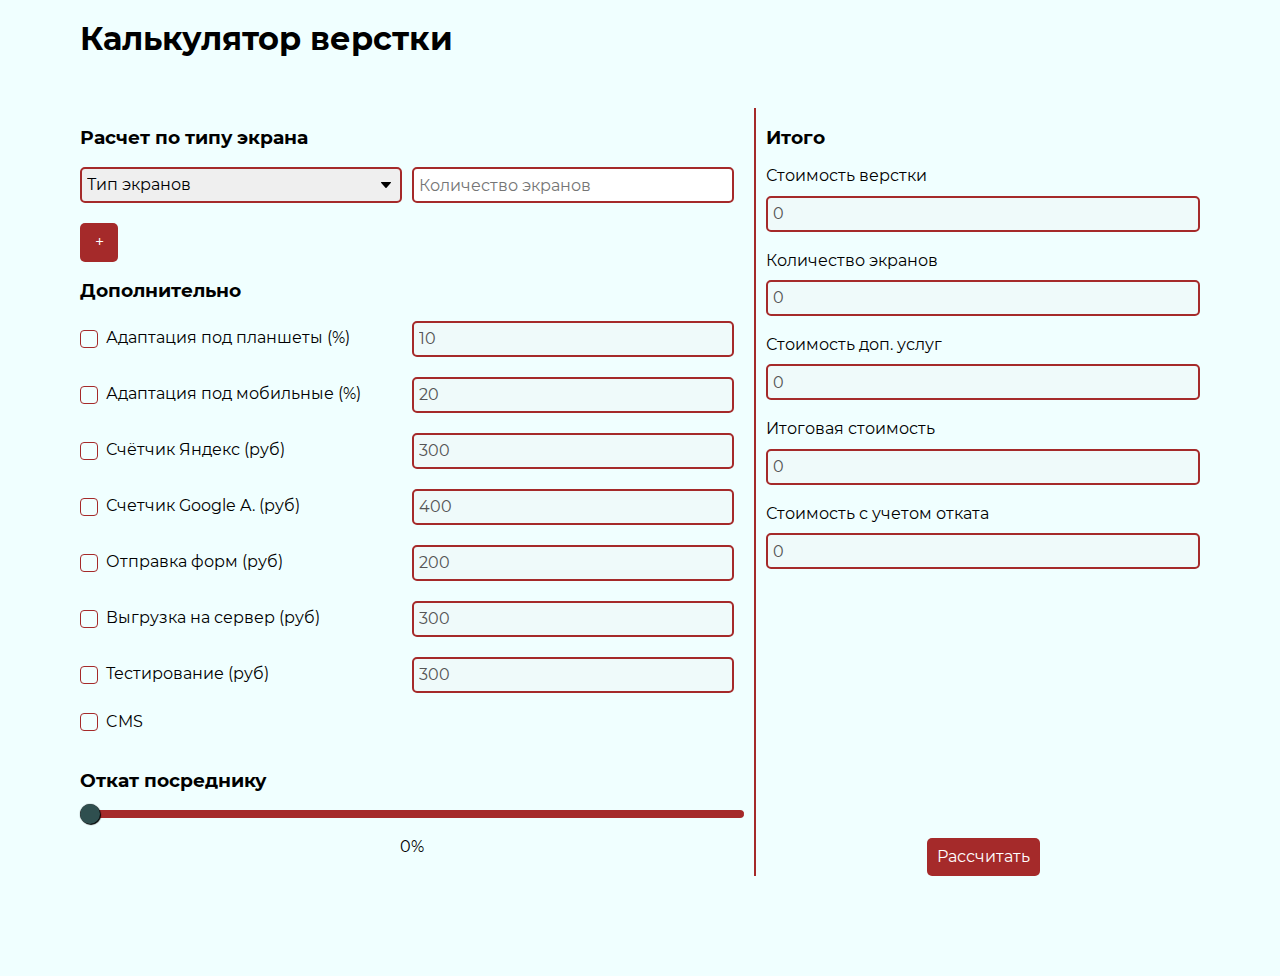
<file: gloProject1/index.html>
<!DOCTYPE html>
<html lang="en">

<head>
    <meta charset="UTF-8">
    <meta http-equiv="X-UA-Compatible" content="IE=edge">
    <meta name="viewport" content="width=device-width, initial-scale=1.0">
    <link rel="preconnect" href="https://fonts.googleapis.com">
    <link rel="preconnect" href="https://fonts.gstatic.com" crossorigin>
    <link href="https://fonts.googleapis.com/css2?family=Noto+Sans:wght@400;700&display=swap" rel="stylesheet">
    <link rel="stylesheet" href="./css/index.css">
    <script src="./js/script.js" defer></script>
    <title>Document</title>
</head>

<body>
    <header>
        <div class="container">
            <h1 class="title" id="title">Калькулятор верстки</h1>
        </div>
    </header>
    <main class="main">
        <div class="container">
            <div class="main-box">
                <div class="main-controls elements">
                    <div class="main-controls__views element">
                        <h3>Расчет по типу экрана</h3>
                        <div class="main-controls__item screen">
                            <div class="main-controls__select">
                                <select name="views-select">
                                    <option value="" selected>Тип экранов</option>
                                    <option value="500">Простых 500руб * n</option>
                                    <option value="700">Сложных 700руб * n</option>
                                    <option value="800">Интерактивных 800руб * n</option>
                                    <option value="100">Форм 100руб * n</option>
                                    <option value="300">Слайдеров 300руб * n</option>
                                    <option value="200">Модальные окна 200руб * n</option>
                                    <option value="100">Анимация в блоках 100руб * n</option>
                                </select>
                            </div>
                            <div class="main-controls__input">
                                <input type="text" placeholder="Количество экранов" >
                            </div>
                        </div>

                        <button class="screen-btn">+</button>
                    </div>
                    <div class="main-controls__views element">
                        <h3>Дополнительно</h3>
                        <div class="main-controls__item other-items percent">
                            <div class="main-controls__checkbox">
                                <input class="custom-checkbox" type="checkbox" name="" id="checkbox-1">
                                <label for="checkbox-1">Адаптация под планшеты (%)</label>
                            </div>
                            <div class="main-controls__input">
                                <input type="text" placeholder="Стоимость 10% от суммы" value="10" disabled>
                            </div>
                        </div>
                        <div class="main-controls__item  other-items percent">
                            <div class="main-controls__checkbox">
                                <input class="custom-checkbox" type="checkbox" name="" id="checkbox-2">
                                <label for="checkbox-2">Адаптация под мобильные (%)</label>
                            </div>
                            <div class="main-controls__input">
                                <input type="text" placeholder="Стоимость 20% от суммы" value="20" disabled>
                            </div>
                        </div>
                        <div class="main-controls__item other-items number">
                            <div class="main-controls__checkbox">
                                <input class="custom-checkbox" type="checkbox" name="" id="checkbox-3">
                                <label for="checkbox-3">Счётчик Яндекс (руб)</label>
                            </div>
                            <div class="main-controls__input">
                                <input type="text" placeholder="Стоимость" value="300" disabled>
                            </div>
                        </div>
                        <div class="main-controls__item other-items number">
                            <div class="main-controls__checkbox">
                                <input class="custom-checkbox" type="checkbox" name="" id="checkbox-4">
                                <label for="checkbox-4">Счетчик Google A. (руб)</label>
                            </div>
                            <div class="main-controls__input">
                                <input type="text" placeholder="Стоимость" value="400" disabled>
                            </div>
                        </div>
                        <div class="main-controls__item other-items number">
                            <div class="main-controls__checkbox">
                                <input class="custom-checkbox" type="checkbox" name="" id="checkbox-5">
                                <label for="checkbox-5">Отправка форм (руб)</label>
                            </div>
                            <div class="main-controls__input">
                                <input type="text" placeholder="Стоимость" value="200" disabled>
                            </div>
                        </div>
                        <div class="main-controls__item other-items number">
                            <div class="main-controls__checkbox">
                                <input class="custom-checkbox" type="checkbox" name="" id="checkbox-6">
                                <label for="checkbox-6">Выгрузка на сервер (руб)</label>
                            </div>
                            <div class="main-controls__input">
                                <input type="text" placeholder="Стоимость" value="300" disabled>
                            </div>
                        </div>
                        <div class="main-controls__item other-items number">
                            <div class="main-controls__checkbox">
                                <input class="custom-checkbox" type="checkbox" name="" id="checkbox-7">
                                <label for="checkbox-7">Тестирование (руб)</label>
                            </div>
                            <div class="main-controls__input">
                                <input type="text" placeholder="Стоимость" value="300" disabled>
                            </div>
                        </div>
                    </div>

                    <div class="main-controls__views cms">
                        <div class="main-controls__item">
                            <div class="main-controls__checkbox">
                                <input class="custom-checkbox" type="checkbox" name="" id="cms-open">
                                <label for="cms-open">CMS</label>
                            </div>
                        </div>

                        <div class="main-controls__item hidden-cms-variants" style="display: none;">
                            <div class="main-controls__select">
                                <select name="views-select" id="cms-select">
                                    <option value="" selected>Тип CMS</option>
                                    <option value="50">WordPress</option>
                                    <option value="other">Другое</option>
                                </select>
                            </div>
                            <div class="main-controls__input" style="display: none;">
                                <input id="cms-other-input" type="text" placeholder="% стоимости за работу">
                            </div>
                        </div>
                    </div>

                    <div class="main-controls__views element">
                        <h3>Откат посреднику</h3>
                        <div class="main-controls__item rollback">
                            <div class="main-controls__range">
                                <input type="range" step="1" min="0" max="100" value="0">
                                <span class="range-value">0%</span>
                            </div>
                        </div>
                    </div>

                </div>
                <div class="main-total">
                    <div class="main-total__items">
                        <h3>Итого</h3>
                        <div class="main-total__item">
                            <label for="total">Стоимость верстки</label>
                            <input class="total-input" type="text" disabled id="total" value="0">
                        </div>
                        <div class="main-total__item">
                            <label for="total-count">Количество экранов</label>
                            <input class="total-input" type="text" disabled id="total-count" value="0">
                        </div>
                        <div class="main-total__item">
                            <label for="total-count-other">Стоимость доп. услуг</label>
                            <input class="total-input" type="text" disabled id="total-count-other" value="0">
                        </div>
                        <div class="main-total__item">
                            <label for="total-full-count">Итоговая стоимость</label>
                            <input class="total-input" type="text" disabled id="total-full-count" value="0">
                        </div>
                        <div class="main-total__item">
                            <label for="total-count-rollback">Стоимость с учетом отката</label>
                            <input class="total-input" type="text" disabled id="total-count-rollback" value="0">
                        </div>
                    </div>

                    <div class="main-total__buttons">
                        <button class="handler_btn" id="start">Рассчитать</button>
                        <button class="handler_btn" id="reset" style="display: none;">Сброс</button>
                    </div>
                </div>
            </div>
        </div>
    </main>
</body>

</html>
</file>
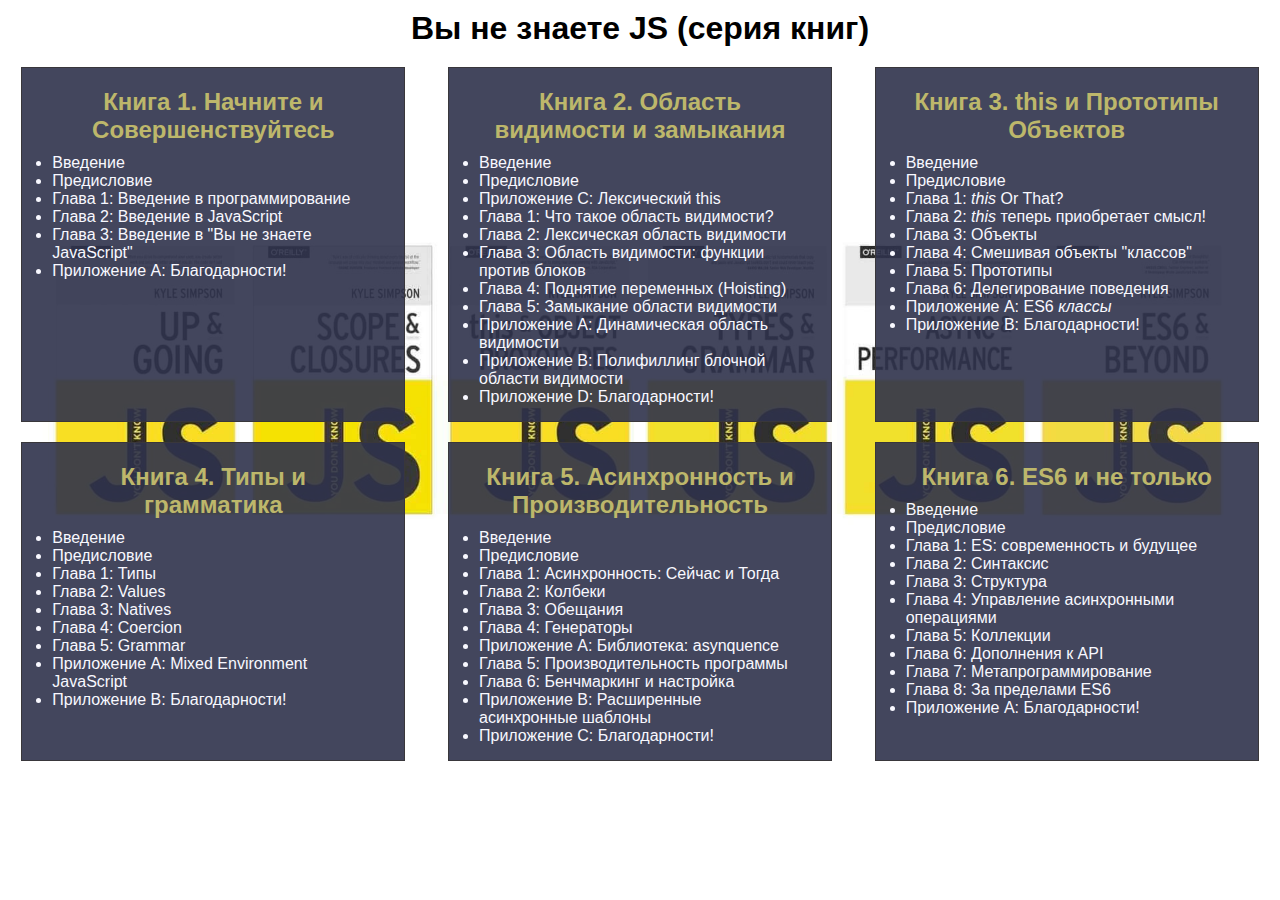
<file: lesson10/index.html>
<!doctype html>
<html lang="ru">
<head>
    <meta charset="UTF-8">
    <meta name="viewport"
        content="width=device-width, user-scalable=no, initial-scale=1.0, maximum-scale=1.0, minimum-scale=1.0">
    <meta http-equiv="X-UA-Compatible" content="ie=edge">
    <link rel="stylesheet" href="style.css">
    <script defer src="script.js"></script>
    <title>You don't know js</title>
</head>
<body>
<h1>Вы не знаете JS (серия книг)</h1>
<aside class="books">
    <div class="book">
        <h2>
            <a href="https://github.com/azat-io/you-dont-know-js-ru/blob/master/scope%20%26%20closures/README.md#%D0%92%D1%8B-%D0%BD%D0%B5-%D0%B7%D0%BD%D0%B0%D0%B5%D1%82%D0%B5-js-%D0%9E%D0%B1%D0%BB%D0%B0%D1%81%D1%82%D1%8C-%D0%B2%D0%B8%D0%B4%D0%B8%D0%BC%D0%BE%D1%81%D1%82%D0%B8-%D0%B8-%D0%B7%D0%B0%D0%BC%D1%8B%D0%BA%D0%B0%D0%BD%D0%B8%D1%8F"
                target="_blank"> Книга 2. Область видимости и замыкания</a></h2>
        <ul>
            <li>Введение</li>
            <li>Предисловие</li>
            <li>Приложение C: Лексический this</li>
            <li>Глава 1: Что такое область видимости?</li>
            <li>Глава 4: Поднятие переменных (Hoisting)</li>
            <li>Глава 5: Замыкание области видимости</li>
            <li>Глава 2: Лексическая область видимости</li>
            <li>Приложение A: Динамическая область видимости</li>
            <li>Глава 3: Область видимости: функции против блоков</li>
            <li>Приложение B: Полифиллинг блочной области видимости</li>
            <li>Приложение D: Благодарности!</li>
        </ul>
    </div>
    <div class="book">
        <h2>
            <a href="https://github.com/azat-io/you-dont-know-js-ru/blob/master/up%20%26%20going/README.md#%D0%92%D1%8B-%D0%BD%D0%B5-%D0%B7%D0%BD%D0%B0%D0%B5%D1%82%D0%B5-js-%D0%9D%D0%B0%D1%87%D0%BD%D0%B8%D1%82%D0%B5-%D0%B8-%D0%A1%D0%BE%D0%B2%D0%B5%D1%80%D1%88%D0%B5%D0%BD%D1%81%D1%82%D0%B2%D1%83%D0%B9%D1%82%D0%B5%D1%81%D1%8C"
                target="_blank">Книга 1. Начните и Совершенствуйтесь</a></h2>
        <ul>
            <li class="chapter">Введение</li>
            <li class="chapter">Предисловие</li>
            <li class="chapter">Глава 1: Введение в программирование</li>
            <li class="chapter">Глава 2: Введение в JavaScript</li>
            <li class="chapter">Глава 3: Введение в "Вы не знаете JavaScript"</li>
            <li class="chapter">Приложение A: Благодарности!</li>
        </ul>
    </div>
    <div class="book">
        <h2>
            <a href="https://github.com/azat-io/you-dont-know-js-ru/blob/master/es6%20%26%20beyond/README.md#you-dont-know-js-es6--beyond"
                target="_blank">Книга 6. ES6 и не только</a></h2>
        <ul>
            <li>Введение</li>
            <li>Предисловие</li>
            <li>Глава 1: ES: современность и будущее</li>
            <li>Глава 2: Синтаксис</li>
            <li>Глава 3: Структура</li>
            <li>Глава 4: Управление асинхронными операциями</li>
            <li>Глава 5: Коллекции</li>
            <li>Глава 6: Дополнения к API</li>
            <li>Глава 7: Метапрограммирование</li>
            <li>Приложение A: Благодарности!</li>
        </ul>
    </div>
    <div class="book">
        <h2>
            <a href="https://github.com/azat-io/you-dont-know-js-ru/blob/master/types%20%26%20grammar/README.md#you-dont-know-js-types--grammar"
                target="_blank">Книга 4. Типы и грамматика</a></h2>
        <ul>
            <li>Введение</li>
            <li>Предисловие</li>
            <li>Глава 1: Типы</li>
            <li>Глава 2: Values</li>
            <li>Глава 3: Natives</li>
            <li>Глава 4: Coercion</li>
            <li>Глава 5: Grammar</li>
            <li>Приложение A: Mixed Environment JavaScript</li>
            <li>Приложение B: Благодарности!</li>
        </ul>
    </div>
    <div class="book">
        <h2>
            <a href="https://github.com/azat-io/you-dont-know-js-ru/blob/master/this%20%26%20object%20prototypes/README.md#you-dont-know-js-this--object-prototypes"
                target="_blank">Книга 3. this и Пропопипы Объектов</a></h2>
        <ul>
            <li>Введение</li>
            <li>Предисловие</li>
            <li>Глава 1: <em>this</em> Or That?</li>
            <li>Глава 2: <em>this</em> теперь приобретает смысл!</li>
            <li>Глава 3: Объекты</li>
            <li>Глава 4: Смешивая объекты "классов"</li>
            <li>Глава 5: Прототипы</li>
            <li>Глава 6: Делегирование поведения</li>
            <li>Приложение A: ES6 <em>классы</em></li>
            <li>Приложение B: Благодарности!</li>
        </ul>
    </div>
    <div class="book">
        <h2>
            <a href="https://github.com/azat-io/you-dont-know-js-ru/blob/master/async%20%26%20performance/README.md#you-dont-know-js-async--performance"
                target="_blank">Книга 5. Асинхронность и Производительность</a></h2>
        <ul>
            <li>Введение</li>
            <li>Предисловие</li>
            <li>Глава 4: Генераторы</li>
            <li>Глава 2: Колбеки</li>
            <li>Глава 3: Обещания</li>
            <li>Приложение A: Библиотека: asynquence</li>
            <li>Глава 5: Производительность программы</li>
            <li>Глава 6: Бенчмаркинг и настройка</li>
            <li>Приложение B: Расширенные асинхронные шаблоны</li>
            <li>Глава 1: Асинхронность: Сейчас и Тогда</li>
            <li>Приложение C: Благодарности!</li>
        </ul>
    </div>
</aside>


<div class="adv">
    <span>Купи google недорого</span>
</div>


</body>
</html>
</file>
<file: lesson10/style.css>
* {
  -webkit-box-sizing: border-box;
  box-sizing: border-box;
  margin: 0;
  padding: 0;
  outline: 0;
  font-family: sans-serif;
}

a {
  text-decoration: none;
}

a:visited {
  text-decoration: none;
}

a:hover {
  text-decoration: none;
}

a:focus {
  text-decoration: none;
}

a:active {
  text-decoration: none;
}

body {
  position: relative;
  background-image: url(./image/open_book.jpg);
  background-size: cover;
  background-position: center;
  background-repeat: no-repeat;
  z-index: 1;
}


h1, h2 {
  text-align: center;
  margin: 10px 0;
}

.books {
  margin: 0 auto;
  display: flex;
  flex-wrap: wrap;
  justify-content: space-around;
  max-width: 1300px;
}

h2>a{
  color: darkkhaki;
}

.book {
  position: relative;
  flex-basis: 30%;
  margin: 10px;
  padding: 10px 30px 15px;
  border: 1px solid #39373B;
  color: ghostwhite;
}

.book:before {
  content: "";
  display: block;
  position: absolute;
  left: 0;
  top: 0;
  width: 100%;
  height: 100%;
  background-color: rgba(47, 50, 75, 0.90);
  z-index: -1;
}


@-webkit-keyframes blink {
  100% { color: rgba(34, 34, 34, 0); }
}
@keyframes blink {
  100% { color: rgba(34, 34, 34, 0); }
}

.adv {
  position: absolute;
  display: block;
  top: 0;
  right: 10px;
  width: 300px;
  height: 200px;
  background: #f8f8f8 url("./image/adv.jpg") no-repeat center top;
  padding: 150px 0 0;
  text-align: center;
  border: 2px solid red;
  border-radius: 30px;
  font-weight: bold;
  cursor: pointer;
}
.adv span{
  -webkit-animation: blink 1s linear infinite;
  animation: blink 1s linear infinite;
}
</file>
<file: gloProject1/css/index.css>
/*! normalize.css v8.0.1 | MIT License | github.com/necolas/normalize.css */html{line-height:1.15;-webkit-text-size-adjust:100%}body{margin:0}main{display:block}h1{font-size:2em;margin:0.67em 0}hr{box-sizing:content-box;height:0;overflow:visible}pre{font-family:monospace, monospace;font-size:1em}a{background-color:transparent}abbr[title]{border-bottom:none;text-decoration:underline;text-decoration:underline dotted}b,strong{font-weight:bolder}code,kbd,samp{font-family:monospace, monospace;font-size:1em}small{font-size:80%}sub,sup{font-size:75%;line-height:0;position:relative;vertical-align:baseline}sub{bottom:-0.25em}sup{top:-0.5em}img{border-style:none}button,input,optgroup,select,textarea{font-family:inherit;font-size:100%;line-height:1.15;margin:0}button,input{overflow:visible}button,select{text-transform:none}button,[type="button"],[type="reset"],[type="submit"]{-webkit-appearance:button}button::-moz-focus-inner,[type="button"]::-moz-focus-inner,[type="reset"]::-moz-focus-inner,[type="submit"]::-moz-focus-inner{border-style:none;padding:0}button:-moz-focusring,[type="button"]:-moz-focusring,[type="reset"]:-moz-focusring,[type="submit"]:-moz-focusring{outline:1px dotted ButtonText}fieldset{padding:0.35em 0.75em 0.625em}legend{box-sizing:border-box;color:inherit;display:table;max-width:100%;padding:0;white-space:normal}progress{vertical-align:baseline}textarea{overflow:auto}[type="checkbox"],[type="radio"]{box-sizing:border-box;padding:0}[type="number"]::-webkit-inner-spin-button,[type="number"]::-webkit-outer-spin-button{height:auto}[type="search"]{-webkit-appearance:textfield;outline-offset:-2px}[type="search"]::-webkit-search-decoration{-webkit-appearance:none}::-webkit-file-upload-button{-webkit-appearance:button;font:inherit}details{display:block}summary{display:list-item}template{display:none}[hidden]{display:none}@font-face{font-family:'Montserrat';font-style:normal;font-weight:300;src:local(""),url("../fonts/montserrat-v18-latin_cyrillic-300.woff2") format("woff2"),url("../fonts/montserrat-v18-latin_cyrillic-300.woff") format("woff")}@font-face{font-family:'Montserrat';font-style:normal;font-weight:400;src:local(""),url("../fonts/montserrat-v18-latin_cyrillic-regular.woff2") format("woff2"),url("../fonts/montserrat-v18-latin_cyrillic-regular.woff") format("woff")}@font-face{font-family:'Montserrat';font-style:normal;font-weight:700;src:local(""),url("../fonts/montserrat-v18-latin_cyrillic-700.woff2") format("woff2"),url("../fonts/montserrat-v18-latin_cyrillic-700.woff") format("woff")}*{box-sizing:border-box}body{font-family:'Montserrat', sans-serif;color:black;background-color:#F0FFFF}.container{width:97%;max-width:1140px;margin:0 auto}@media (max-width: 1200px){.container{max-width:900px}}@media (max-width: 991px){.container{max-width:700px}}@media (max-width: 768px){.container{max-width:500px}}@media (max-width: 576px){.container{max-width:300px}}.title{width:100%;text-align:left;padding-left:10px;padding-right:10px}.main{margin-top:50px}.main-box{display:flex;padding-bottom:100px}.main-controls{width:60%;padding-left:10px;padding-right:10px;display:flex;flex-direction:column}.main-controls__item{width:100%;display:flex;flex-direction:row;margin-bottom:20px}.main-controls__select,.main-controls__input{width:50%;display:flex;padding-right:10px;flex-direction:column}.main-controls__checkbox{width:50%;display:flex;align-items:center}.main-controls__checkbox input{margin-right:10px}.main-controls__range{display:flex;flex-direction:column;align-items:center;width:100%}.main-controls__range .range-value{margin-top:20px}.main-total{width:40%;display:flex;flex-direction:column;justify-content:space-between;padding-left:10px;padding-right:10px;border-left:2px solid #A52A2A}.main-total__item{display:flex;flex-direction:column;margin-bottom:20px}.main-total__item label{margin-bottom:10px}.main-total__buttons{display:flex;justify-content:center}@media (max-width: 991px){.main-box{flex-direction:column}.main-controls{width:100%}.main-controls__views{margin-bottom:30px}.main-controls__item{margin-bottom:15px}.main-controls__select{margin-bottom:10px}.main-controls__checkbox{margin-bottom:15px}.main-total{width:100%;border:none;flex-direction:column-reverse}}@media (max-width: 576px){.main-controls__views .screen-btn button{width:100%}.main-controls__item{flex-direction:column;margin-bottom:30px}.main-controls__select{width:100%}.main-controls__checkbox{width:100%}.main-controls__input{width:100%}}input[type=range]{-webkit-appearance:none;width:100%;background:#A52A2A;height:8px;border-radius:5px;padding-top:0;padding-bottom:0;padding-left:0;padding-right:0;border-left:0;border-right:0}input[type=range]::-webkit-slider-thumb{-webkit-appearance:none}input[type=range]:focus{outline:none}input[type=range]::-ms-track{width:100%;cursor:pointer;background:transparent;border-color:transparent;color:transparent}input[type=range]::-webkit-slider-thumb{-webkit-appearance:none;height:20px;width:20px;border-radius:50%;background:#2F4F4F;cursor:pointer;margin-top:0px;box-shadow:1px 1px 1px #000000, 0px 0px 1px #0d0d0d}input[type=range]::-moz-range-thumb{box-shadow:1px 1px 1px #000000, 0px 0px 1px #0d0d0d;border:1px solid #000000;height:36px;width:16px;border-radius:50%;background:#ffffff;cursor:pointer}input[type=range]::-ms-thumb{box-shadow:1px 1px 1px #000000, 0px 0px 1px #0d0d0d;border:1px solid #000000;height:36px;width:16px;border-radius:50%;background:#ffffff;cursor:pointer}.custom-checkbox{position:absolute;z-index:-1;opacity:0}.custom-checkbox+label{display:inline-flex;align-items:center;user-select:none}.custom-checkbox+label::before{content:'';display:inline-block;width:1em;height:1em;flex-shrink:0;flex-grow:0;border:1px solid #A52A2A;border-radius:0.25em;margin-right:0.5em;background-repeat:no-repeat;background-position:center center;background-size:50% 50%}.custom-checkbox:checked+label::before{border-color:#A52A2A;background-color:#A52A2A;background-image:url("data:image/svg+xml,%3csvg xmlns='http://www.w3.org/2000/svg' viewBox='0 0 8 8'%3e%3cpath fill='%23fff' d='M6.564.75l-3.59 3.612-1.538-1.55L0 4.26 2.974 7.25 8 2.193z'/%3e%3c/svg%3e")}select{appearance:none;background-image:url("[data-uri]");background-repeat:no-repeat;background-position:98% center}label,select,input{cursor:pointer}select,input{border:2px solid #A52A2A;border-radius:5px;height:36px;padding:5px}select:active,select:focus,input:active,input:focus{outline:none}button{background-color:#A52A2A;border:none;padding:10px;border-radius:5px;color:white;min-height:38px;min-width:38px;cursor:pointer;transition:all .3s}button:hover{background-color:#b92f2f}
/*# sourceMappingURL=index.css.map */
</file>
